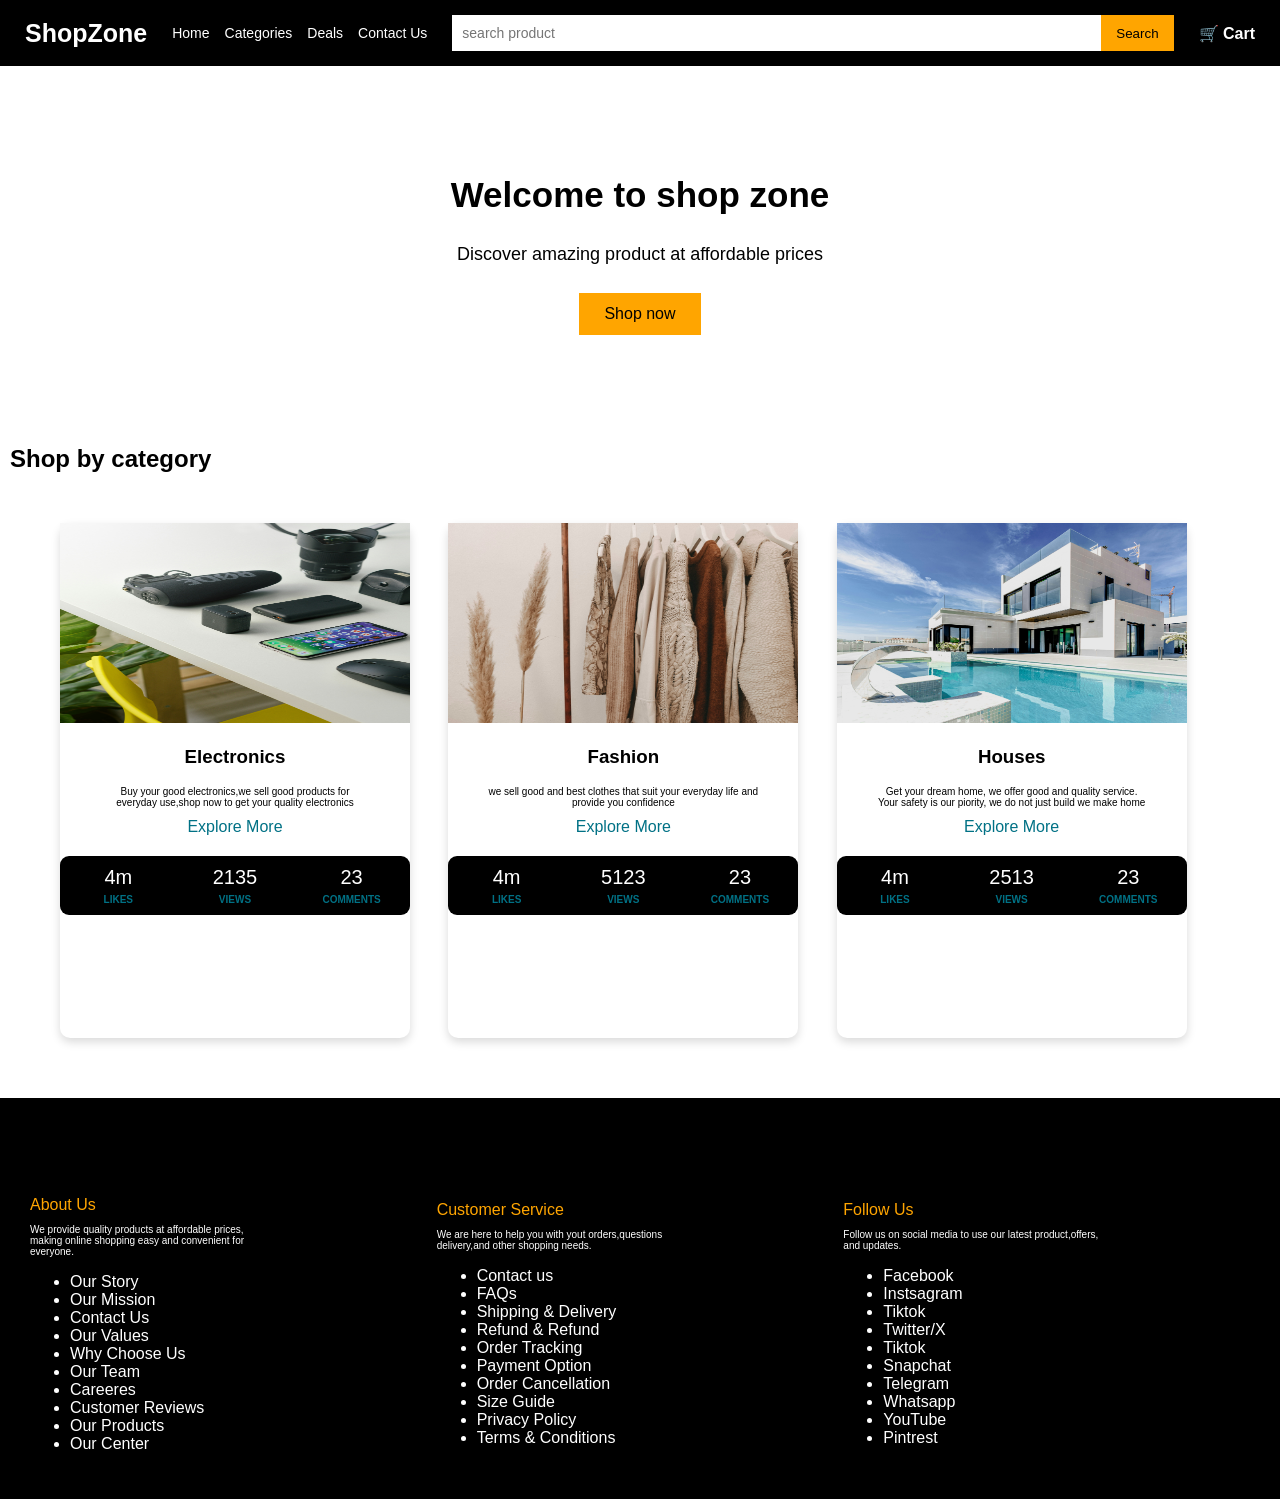
<file: index.html>
<!DOCTYPE html>
<html lang="en">

<head>
    <meta charset="UTF-8">
    <meta name="viewport" content="width=device-width, initial-scale=1.0">
    <title>Document</title>
    <link rel="stylesheet" href="index.css">
</head>

<body>
    <!-- This is the navigation bar -->
    <nav class="navbar">
        <h2 class="logo">ShopZone</h2>
        <ul class="nav-links">
            <li> <a href="index.html">Home</a></li>
            <li> <a href="index.html">Categories</a></li>
            <li> <a href="index.html">Deals</a></li>
            <li> <a href="form.html">Contact Us</a></li>

            
        </ul>

        <form class="search-form" action="#" method="get">
            <input type="search" name="search" placeholder="search product" aria-label="search product">
            <button type="submit"> Search
            </button>

        </form>
        <a href="cart" class="cart">🛒 Cart</a>
    </nav>

    <!-- Landing Page -->
    <main>
        <!-- Welcome section -->
        <section class="hero">
            <h1>Welcome to shop zone</h1>
            <p>Discover amazing product at affordable prices</p>
            <a href="#categories" class="shop-button">Shop now</a>
        </section>
    </main>

    <!-- Category Section   -->
    <section id="Categories" class="product">
        <h2>Shop by category</h2>
        <div class="product-grid">
            <div class="card">
                <img src="image/image1.jpg" alt="electronics" style="width: 100%;" height="200px"> 
               <div class="product-desc">
                 <h3>Electronics</h3>
                <P>Buy your good electronics,we sell good products for everyday use,shop now to get your quality electronics </P>
                <a href="electronics.html">Explore More</a>
               </div>
                <div class="buttom">
                <div class="item">
                 <div class="number">4m</div>
                <div class="label"><a href="likes">LIKES</a></div>
                </div>
                <div class="item">
                 <div class="number"> 2135</div>
                <div class="label"> <a href=" views"> VIEWS</a></div>
                </div>
                <div class="item">
                 <div class="number">23</div>
                <div class="label"> <a href="comment">COMMENTS</a></div>
                </div>
            </div>
            </div>
            
            
            <div class="card">
                 <img src="image/image2.jpg" alt="fashion" style="width: 100%;" height="200px"> 
                <div class="product-desc">
                    <h3>Fashion</h3>
                <P>we sell good and best clothes that suit your everyday life and provide you confidence </P>
                <a href="fashion">Explore More</a>
                </div>
                <div class="buttom">
                <div class="item">
                 <div class="number">4m</div>
                <div class="label"><a href="likes">LIKES</a></div>
                </div>
                <div class="item">
                 <div class="number">5123</div>
                <div class="label"><a href="views">VIEWS</a></div>
                </div>
                <div class="item">
                 <div class="number">23</div>
                <div class="label"><a href="comment">COMMENTS</a></div>
                </div>
            </div>
            </div>
            <div class="card">
                  <img src="image/image3.jpg" alt="houses" style="width: 100%;" height="200px"> 
                <div class="product-desc">
                    <h3>Houses</h3>
                <P> Get your dream home, we offer good and quality service. Your safety is our piority, we do not just
                    build we make home</P>
                <a href="houses">Explore More</a>
                </div>
                <div class="buttom">
                <div class="item">
                 <div class="number">4m</div>
                <div class="label"><a href="like">LIKES</a></div>
                </div>
                <div class="item">
                 <div class="number">2513</div>
                <div class="label"><a href="views">VIEWS</a></div>
                </div>
                <div class="item">
                 <div class="number">23</div>
                <div class="label"><a href="comment">COMMENTS</a></div>
                </div>
            </div>
        </div>
            
            </div>
            
             
               
        
    </section>

    <div class="footer">
        <div class="footer-card">
            <div class="footer-card2">
                <h2>Comapany Profile</h2> 
            <a href="about-us">About Us</a>
            <p style="color: white;" >We provide quality products at affordable prices, <br> making online shopping easy and convenient for <br> everyone.</p>
            <ul>
                <li>Our Story</li>
                <li>Our Mission</li>
                <li>Contact Us</li>
                <li>Our Values</li>
                <li>Why Choose Us</li>
                <li>Our Team</li>
                <li>Careeres</li>
                <li>Customer Reviews</li>
                <li>Our Products</li>
                <li>Our Center</li>

            </ul>
            </div>
        </div>

        <div class="footer-card">
            <div class="footer-card2">
                <h2>Service</h2>
            <a href="customer-service"> Customer Service</a>
            <p style="color: white;">We are here to help you with yout orders,questions <br> delivery,and other shopping needs. </p>
            <ul>
                <li>Contact us</li>
                <li>FAQs</li>
                <li>Shipping & Delivery</li>
                <li>Refund & Refund</li>
                <li>Order Tracking</li>
                <li>Payment Option</li>
                <li>Order Cancellation</li>
                <li>Size Guide</li>
                <li>Privacy Policy</li>
                <li>Terms & Conditions</li>
            </ul>
            </div> 
           
        </div>

        <div class="footer-card">
            <div class="footer-card2">
               <h2> Follow Us </h2>
            <a href="follow-us"> Follow Us</a>
            <p style="color: white;"> Follow us on social media to use our latest product,offers, <br> and updates.</p>
            <ul>
                <li>Facebook</li>
                <li>Instsagram</li>
                <li>Tiktok</li>
                <li>Twitter/X</li>
                <li>Tiktok</li>
                <li>Snapchat</li>
                <li>Telegram</li>
                <li>Whatsapp</li>
                <li>YouTube</li>
                <li>Pintrest</li>
            </ul>
            </div>
        </div>
        </div>
        <div class="socials">
            
        </div>
    </div>

</body>

</html>
</file>
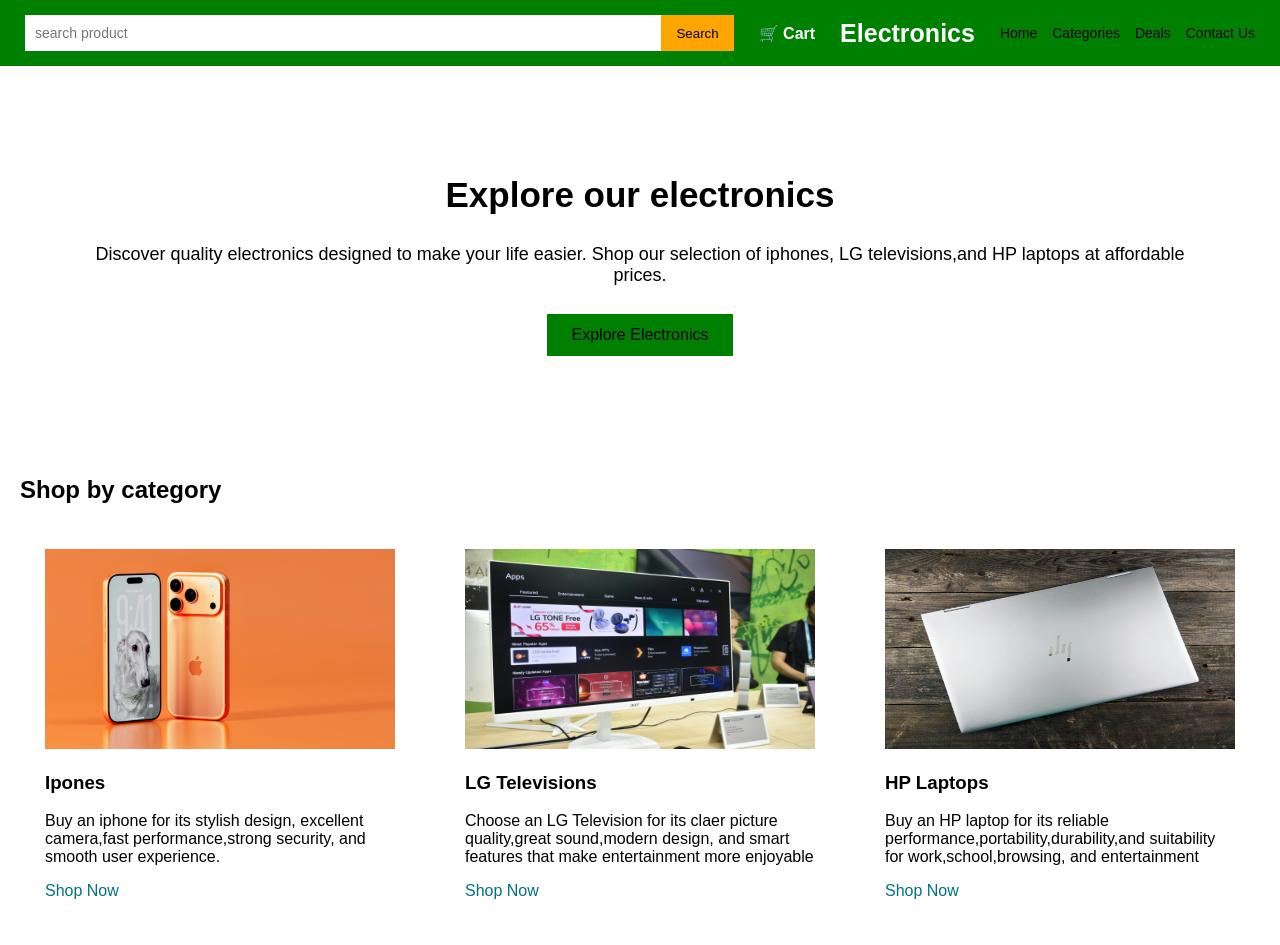
<file: electronics.html>
<!DOCTYPE html>
<html lang="en">

<head>
    <meta charset="UTF-8">
    <meta name="viewport" content="width=device-width, initial-scale=1.0">
    <title>Document</title>
    <link rel="stylesheet" href="electronics.css">
</head>

<body>
    <!-- This is the navigation bar -->
    <nav class="navbar">
        <form class="search-form" action="#" method="get">
            <input type="search" name="search" placeholder="search product" aria-label="search product">
            <button type="submit"> Search
            </button>

        </form>
        
        <a href="cart" class="cart">🛒 Cart</a>
        <h2 class="logo">Electronics</h2>
        <ul class="nav-links">
            <li> <a href="index.html">Home</a></li>
            <li> <a href="index.html">Categories</a></li>
            <li> <a href="index.html">Deals</a></li>
            <li> <a href="index.html">Contact Us</a></li>
        </ul>
    

      
    </nav>

    <!-- Landing Page -->
    <main>
        <!-- Welcome section -->
        <section class="hero">
            <h1>Explore our electronics</h1>
            <p>Discover quality electronics designed to make your life easier. Shop our selection of iphones, LG televisions,and HP laptops at affordable prices.</p>
            <a href="#categories" class="explore-button">Explore Electronics</a>
        </section>
    </main>

    <!-- Category Section   -->
    <section id="Categories" class="product">
        <h2>Shop by category</h2>
        <div class="product-grid">
            <div class="card">
                <img src="imagee/image1.0.jpg" alt="ipones" style="width: 100%;" height="200px"> 
                <h3>Ipones</h3>
                <P>Buy an iphone for its stylish design, excellent camera,fast performance,strong security, and smooth user experience. </P>
                <a href="#iphones">Shop Now</a>
            </div>
            <div class="card">
                 <img src="imagee/image2.0.jpg" alt="electronics" style="width: 100%;" height="200px"> 

                <h3>LG Televisions</h3>
                <P> Choose an LG Television for its claer picture quality,great sound,modern design, and smart features that make entertainment more enjoyable </P>
                <a href="television">Shop Now</a>
            </div>
            <div class="card">
                  <img src="imagee/image3.0.jpg" alt="electronics" style="width: 100%;" height="200px"> 

                <h3>HP Laptops</h3>
                <P> Buy an HP laptop for its reliable performance,portability,durability,and suitability for work,school,browsing, and entertainment</P>
                <a href="laptops"> Shop Now</a>
            </div>
        </div>
    </section>

</body>

</html>
</file>
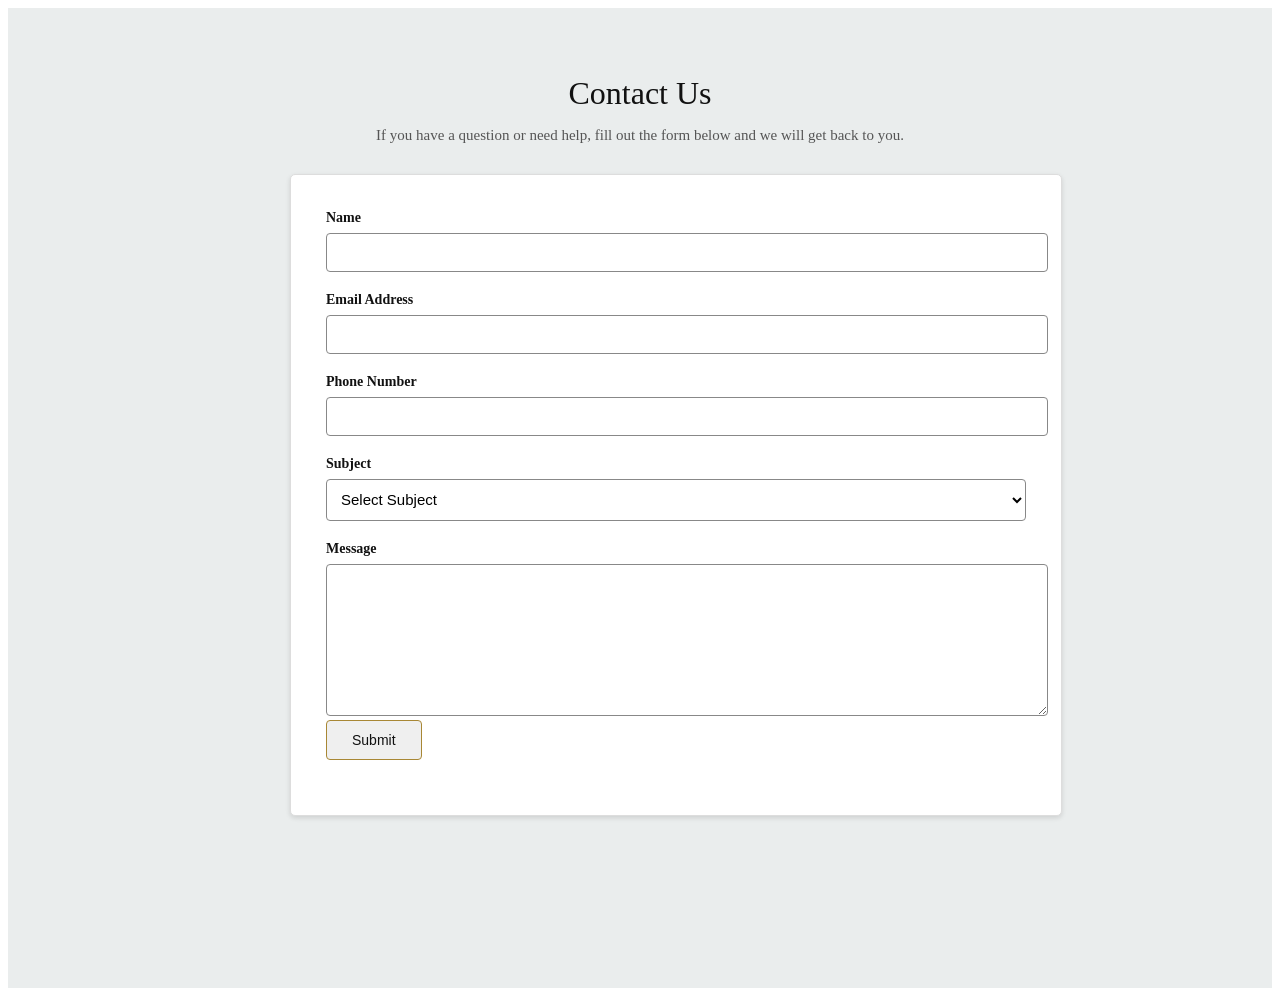
<file: form.html>
<!DOCTYPE html>
<html lang="en">

<head>
    <meta charset="UTF-8">
    <meta name="viewport" content="width=device-width, initial-scale=1.0">
    <title>Contact Us</title>
    <link rel="stylesheet" href="form.css">
</head>

<body>
    <section class="contact-section">
        <div class="contact-container">
            <div class="contact">
                <h1>Contact Us</h1>
        <p class="contact-intro">If you have a question or need help, fill out the form below and we will get back to you.</p>
            </div>
                    <form class="contact-form">
                <div class="form-group">
                    <label>Name</label>
                    <input type="text">
                </div>
                <div class="form-group">
                    <label>Email Address</address></label>
                    <input type="email">
                </div>
                <div class="form-group">
                    <label>Phone Number</label>
                    <input type="tel">
                </div>
                <div class="form-group">
                    <label for="subject">Subject</label>
                    <select id="subject" name="subject">
                        <option value="">Select Subject</option>
                        <option value="order">Order Issue</option>
                        <option value="delivery">Delivery</option>
                        <option value="return">Return Or Refund</option>
                        <option value="product">Product Question</option>
                    </select>
                </div>
                <div class="form-group">
                    <label for="Message">Message</label>
                    <textarea id="Message" name="Message" rows="6"></textarea>
                    <button type="button">Submit</button>
                </div>

            </form>
        </div>
    </section>

</body>

</html>
</file>
<file: index.css>
body {
    margin: 0;
    font-family: Arial, Helvetica, sans-serif;
    background-color: #fff;
}

.navbar{
    background-color: black;
    padding: 15px 25px;
    display: flex;
    align-items: center; 
    gap: 25px;
}
.logo{
    color: #fff;
    font-size: 25px;
    margin: 0;
    
}
.nav-links{
    list-style: none;
    display: flex;
    gap: 15px;
    padding: 0;
    margin: 0;
}
.nav-links a{
    color: #fff;
    text-decoration: none;
    font-size: 14px;
}
.nav-links a:hover{
    color: orange;
}
.search-form{
    display: flex;
    flex: 1;
}
.search-form input{
    padding: 10px;
    width: 200%;
    border: none;
    font-size: 14px;
}
.search-form button{
    padding: 10px 15px;
    background-color: orange;
    border: none;
    cursor: pointer;
}
.cart{
    color: #fff;
    text-decoration: none;
    font-weight: bold;
}
/* welcome section  */
.hero{
    background-color: #fff;
    text-align: center;
    padding: 60px;
    margin: 20px;
}
.hero h1{
    font-size: 35px;
    color: black;
    
}
.hero p{
    font-size: 18px;
}
.shop-button{
    display: inline-block;
    background-color: orange;
    color: black;
    text-decoration: none;
    padding: 12px 25px;
    margin-top: 10px;
}

.product{
    padding: 10px;
}

.product-grid{
    margin: 50px;
    display: grid;
    grid-template-columns: repeat(3,1fr);
    gap: 5px;
    text-align: center;
    align-items: center;
    justify-content: center;
   
}
.card{
    width: 350px;
    border: 2px #999;
    box-shadow: 0px 4px 10px rgba(0, 0, 0, 0.15) ;
    border-radius: 10px;
    background-color: white;
    padding-bottom: 20px;
    height: 55vh;
   

}


.card a{
    color: #007185;
    text-decoration: none;
}

.card a:hover{
    color:orange;
}
/* .card h3  {
    text-align: center;
    justify-content:flex-start;
    
}
.card p{
    text-align: center;
}
.card a {
    text-align: center;
    
} */
.footer{
    background-color: black;
    grid-template-columns: repeat(3,1fr);
    padding: 30px;
    display: grid;
    align-items: center;

}
.footer-card{
    display: grid;
    align-items: center;

    
}
.footer-card li{
    color: #fff;
    align-items: center;

}
p{
     font-size: 10px; 
     
}
.footer-card a{
    text-decoration: none;
    color: orange;
}
.footer-card a:hover{
    color: white;
}

.product-desc{
    padding-right:40px;
    padding-left: 40px;
    padding-bottom: 20px;
}
.buttom{
    display: flex;
    width: 100%;
    background-color: black;
    color: white;
    padding: 10px 0;
    border-radius: 9px;
    padding-top: 10px;

    
    
}
.item{
    width: 33.33%;
    text-align: center;
    
}
.number{
    font-size: 20px;
    /* font-weight: bold; */
}
.label{
    font-size: 10px;
    margin-top: 5px;
    font-weight: bold;
}
</file>
<file: electronics.css>
body {
    margin: 0;
    font-family: Arial, Helvetica, sans-serif;
    background-color: #fff;
}

.navbar{
    background-color: green;
    padding: 15px 25px;
    display: flex;
    align-items: center; 
    gap: 25px;
    
   

}
.logo{
    color: #fff;
    font-size: 25px;
    margin: 0;
   
    
}
.nav-links{
    list-style: none;
    display: flex;
    gap: 15px;
    padding: 0;
    margin: 0;
  


}
.nav-links a{
    color: black;
    text-decoration: none;
    font-size: 14px;

}
.nav-links a:hover{
    color: brown;
}
.search-form{
    display: flex;
    flex: 1;
}
.search-form input{
    padding: 10px;
    width: 200%;
    border: none;
    font-size: 14px;
}
.search-form button{
    padding: 10px 15px;
    background-color: orange;
    border: none;
    cursor: pointer;
}
.cart{
    color: #fff;
    text-decoration: none;
    font-weight: bold;
}
/* welcome section  */
.hero{
    background-color: #fff;
    text-align: center;
    padding: 60px;
    margin: 20px;
}
.hero h1{
    font-size: 35px;
    color: black;
}
.hero p{
    font-size: 18px;
}
.explore-button{
    display: inline-block;
    background-color: green;
    color: black;
    text-decoration: none;
    padding: 12px 25px;
    margin-top: 10px;
}

.product{
    padding: 20px;
}

.product-grid{
    display: grid;
    grid-template-columns: repeat(3,1fr);
    gap: 20px;
}

.card{
    background-color: white;
    padding: 25px;
}

.card a{
    color: #007185;
    text-decoration: none;
}

.card a:hover{
    color: brown;
}
</file>
<file: form.css>
.contact-section{
    background-color: #eaeded;
    padding: 40PX 20PX;
    min-height: 100vh;

}
.contact-container{
    max-width: 700px;
    margin: 0 auto;
}

.contact-container h1{
    font-size: 32px;
    font-weight: 400;
    margin-bottom: 10px;
    color: #111;
}

.contact-intro{
    font-size: 15px;
    color:#555;
    margin-bottom: 30px;
}
.contact-form{
    width: 100%;
    background-color: #fff;
    padding: 35px;
    border: 1px solid #ddd;
    border-radius: 5px;
    box-shadow: 0 2px 5px rgba(0,0,0,0.12);
}
.form-group{
    margin-bottom: 20px;

}
.form-group label{
    display: block;
    margin-bottom: 7px;
    font-size: 14px;
    font-weight: 700;
    color: #111;

}
.form-group input,.form-group select, .form-group textarea{
    width: 100%;
    padding: 10px;
    border: 1px solid #888;
    border-radius: 4px;
    background-color: white;
    font-family: Arial, Helvetica, sans-serif;
    font-size: 15px;

}
.form-group select{
    height: 42px;

}
.form-group textarea{
    resize: vertical;
    min-height: 130px;

}
.form-group input:focus, .form-group select:focus, .form-group textarea:focus{
    outline: none;
    border-color: #007eb9;
}
.contact-form button{
    padding: 11px 25px;
    border: 1px solid #a88734;
    color: #111;
    border-radius: 4px;
    font-size: 14px;
    cursor: pointer;
    
}
.contact-form button:hover{
    background-color: #f7ca00;
}
.contact{
    text-align: center;
}
</file>
